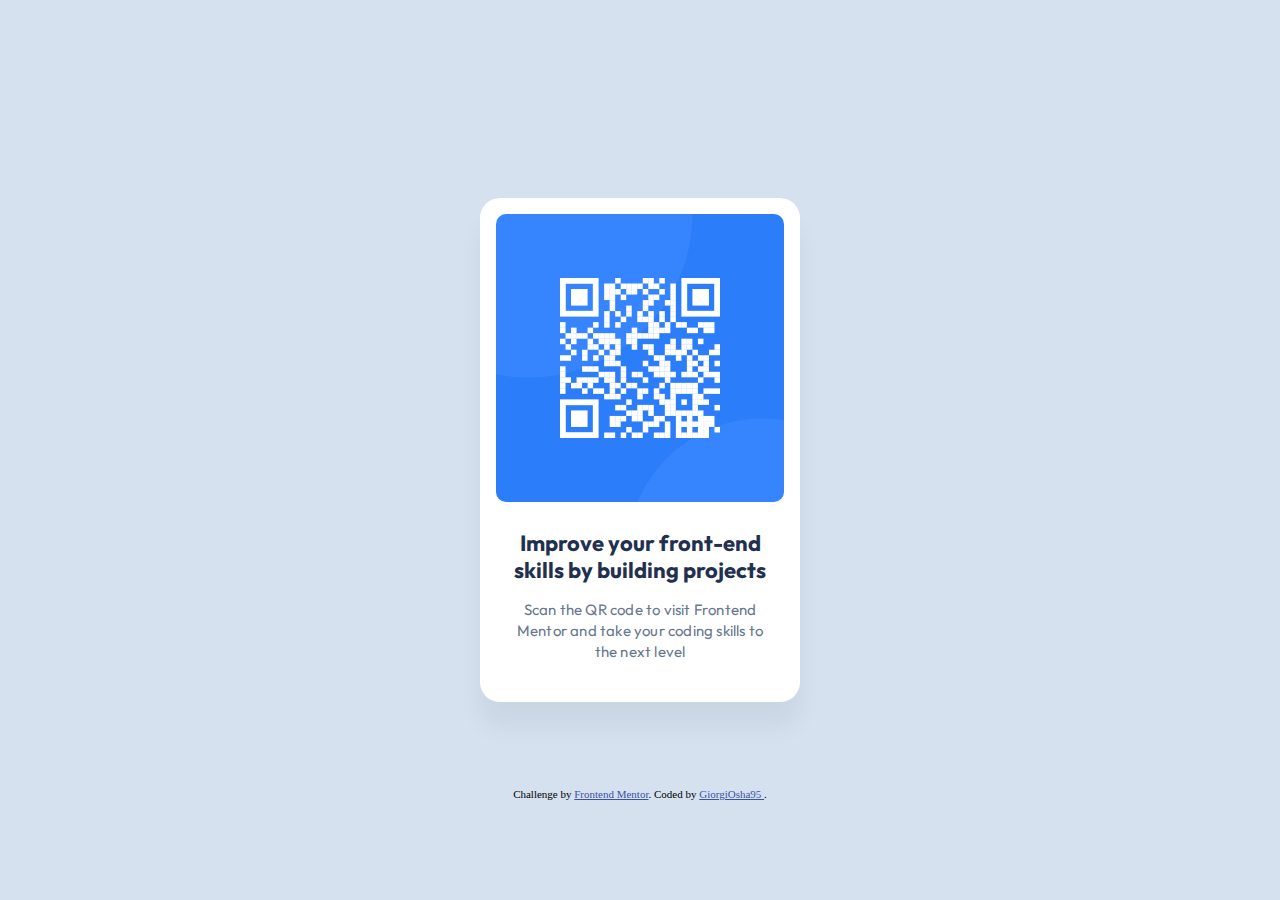
<file: index.html>
<!DOCTYPE html>
<html lang="en">

<head>
  <meta charset="UTF-8">
  <meta name="viewport" content="width=device-width, initial-scale=1.0">

  <link rel="icon" type="image/png" sizes="32x32" href="./images/favicon-32x32.png">
  <link rel="stylesheet" href="./CSS-styles/style.css">

  <title>Frontend Mentor | QR code component</title>

</head>

<body>
  <div class="container">
    <div class="card-wrapper">
      <div class="img-wrapper">
        <img src="./images/image-qr-code.png" alt="image-qr-code"></img>
      </div>
      <div class="content-wrapper">
        <h3>Improve your front-end skills by building projects</h3>
        <p>Scan the QR code to visit Frontend Mentor and take your coding skills to the next level</p>
      </div>
    </div>
    <div class="attribution">
      Challenge by <a href="https://www.frontendmentor.io?ref=challenge" target="_blank">Frontend Mentor</a>.
      Coded by <a href="#">
        GiorgiOsha95
      </a>.
    </div>
  </div>






</body>

</html>
</file>
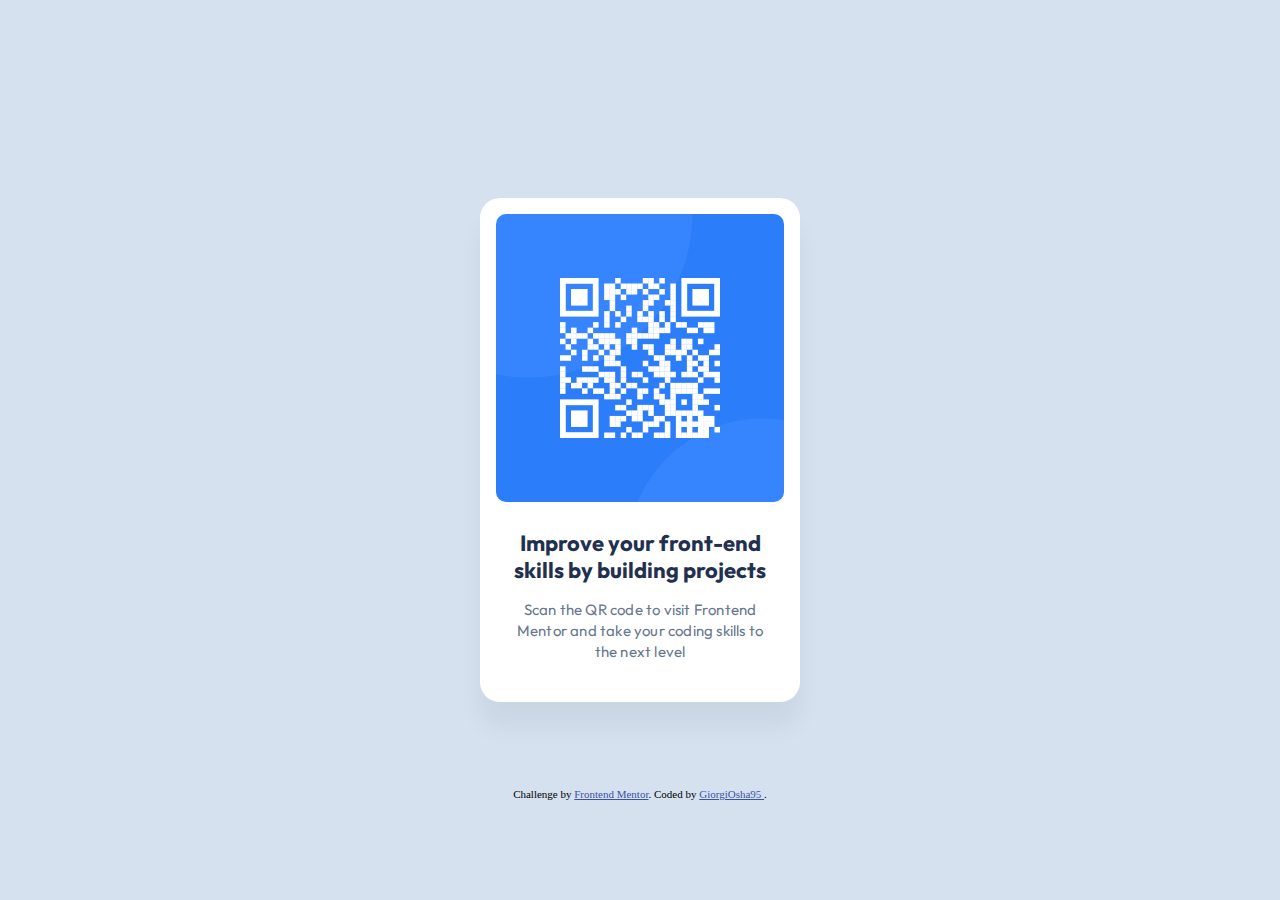
<file: HTML-files/index.html>
<!DOCTYPE html>
<html lang="en">

<head>
  <meta charset="UTF-8">
  <meta name="viewport" content="width=device-width, initial-scale=1.0">

  <link rel="icon" type="image/png" sizes="32x32" href="../images/favicon-32x32.png">
  <link rel="stylesheet" href="../CSS-styles/style.css">

  <title>Frontend Mentor | QR code component</title>

</head>

<body>
  <div class="container">
    <div class="card-wrapper">
      <div class="img-wrapper">
        <img src="../images/image-qr-code.png" alt="image-qr-code"></img>
      </div>
      <div class="content-wrapper">
        <h3>Improve your front-end skills by building projects</h3>
        <p>Scan the QR code to visit Frontend Mentor and take your coding skills to the next level</p>
      </div>
    </div>
    <div class="attribution">
      Challenge by <a href="https://www.frontendmentor.io?ref=challenge" target="_blank">Frontend Mentor</a>.
      Coded by <a href="#">
        GiorgiOsha95
      </a>.
    </div>
  </div>






</body>

</html>
</file>
<file: CSS-styles/style.css>
@import url("https://fonts.googleapis.com/css2?family=Outfit:wght@400;700&display=swap");

* {
	margin: 0;
	padding: 0;
	box-sizing: border-box;
}

:root {
	--primary: #1f314f;
	--secondary: #68778d;
	--grayish-blue: #d5e1ef;
	--white: #ffffff;
	--font-family: "Outfit", sans-serif;
	--font-size-main: 22px;
	--font-size-secondary: 15px;
	--font-main-weight: 700;
	--font-secondary-weight: 400;
	--font-main-line-height: 120%;
	--font-secondary-line-height: 140%;
	--font-main-letter-spacing: 0px;
	--font-secondary-letter-spacing: 0.2px;
	--spacing-large: 40px;
	--spacing-medium: 24px;
	--spacing-small: 16px;
	--card-shadow: 0px 25px 25px 0px rgba(0, 0, 0, 0.05);
	--card-shadow-hover: 0px 25px 25px 0px rgba(0, 0, 0, 0.1);
}

.container {
	background-color: var(--grayish-blue);
	display: flex;
	flex-direction: column;
	justify-content: center;
	align-items: center;
	height: 100vh;
    position: relative;
}

.card-wrapper {
	background-color: var(--white);
	width: 320px;
	border-radius: 20px;
	box-shadow: var(--card-shadow);
	padding: var(--spacing-small);
	padding-bottom: var(--spacing-large);
	display: flex;
	flex-direction: column;
	align-items: center;
	gap: var(--spacing-medium);
}
.card-wrapper:hover {
	cursor: pointer;
	transform: scale(1.05);
	transition: all 0.2s ease-in-out;
	box-shadow: var(--card-shadow-hover);
}

.img-wrapper img {
	width: 100%;
	height: auto;
	border-radius: 10px;
	overflow: hidden;
	object-position: center;
	object-fit: cover;
}

.content-wrapper {
	text-align: center;
	display: flex;
	flex-direction: column;
	align-items: center;
	gap: var(--spacing-small);
	padding: 0 var(--spacing-small);
	font-family: var(--font-family);
}

.content-wrapper h3 {
	font-size: var(--font-size-main);
	font-weight: var(--font-main-weight);
	line-height: var(--font-main-line-height);
	letter-spacing: var(--font-main-letter-spacing);
	color: var(--primary);
}

.content-wrapper p {
	font-size: var(--font-size-secondary);
	font-weight: var(--font-secondary-weight);
	line-height: var(--font-secondary-line-height);
	letter-spacing: var(--font-secondary-letter-spacing);
	color: var(--secondary);
}

.attribution {
	font-size: 11px;
	text-align: center;
    position: absolute;
    bottom: 100px;
    left: 0;
    right: 0;
}

.attribution a {
	color: hsl(228, 45%, 44%);
}
</file>
